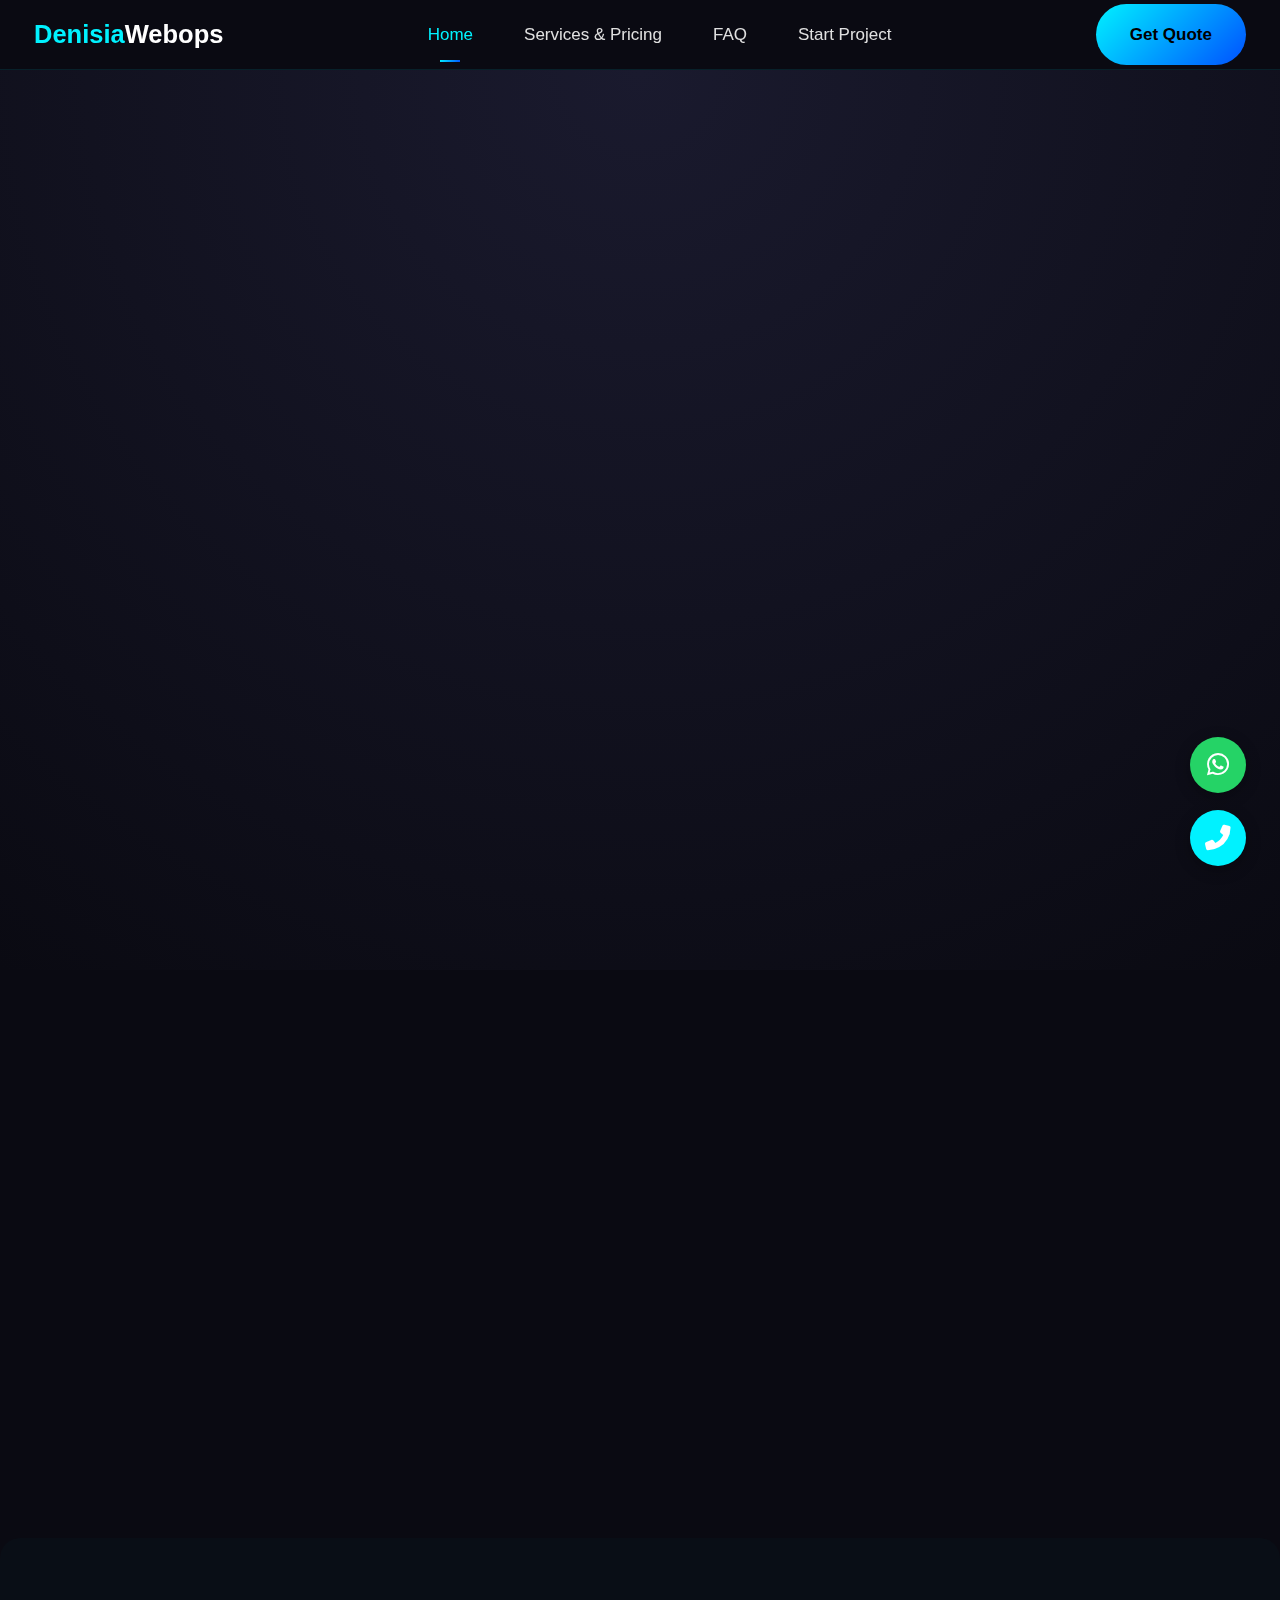
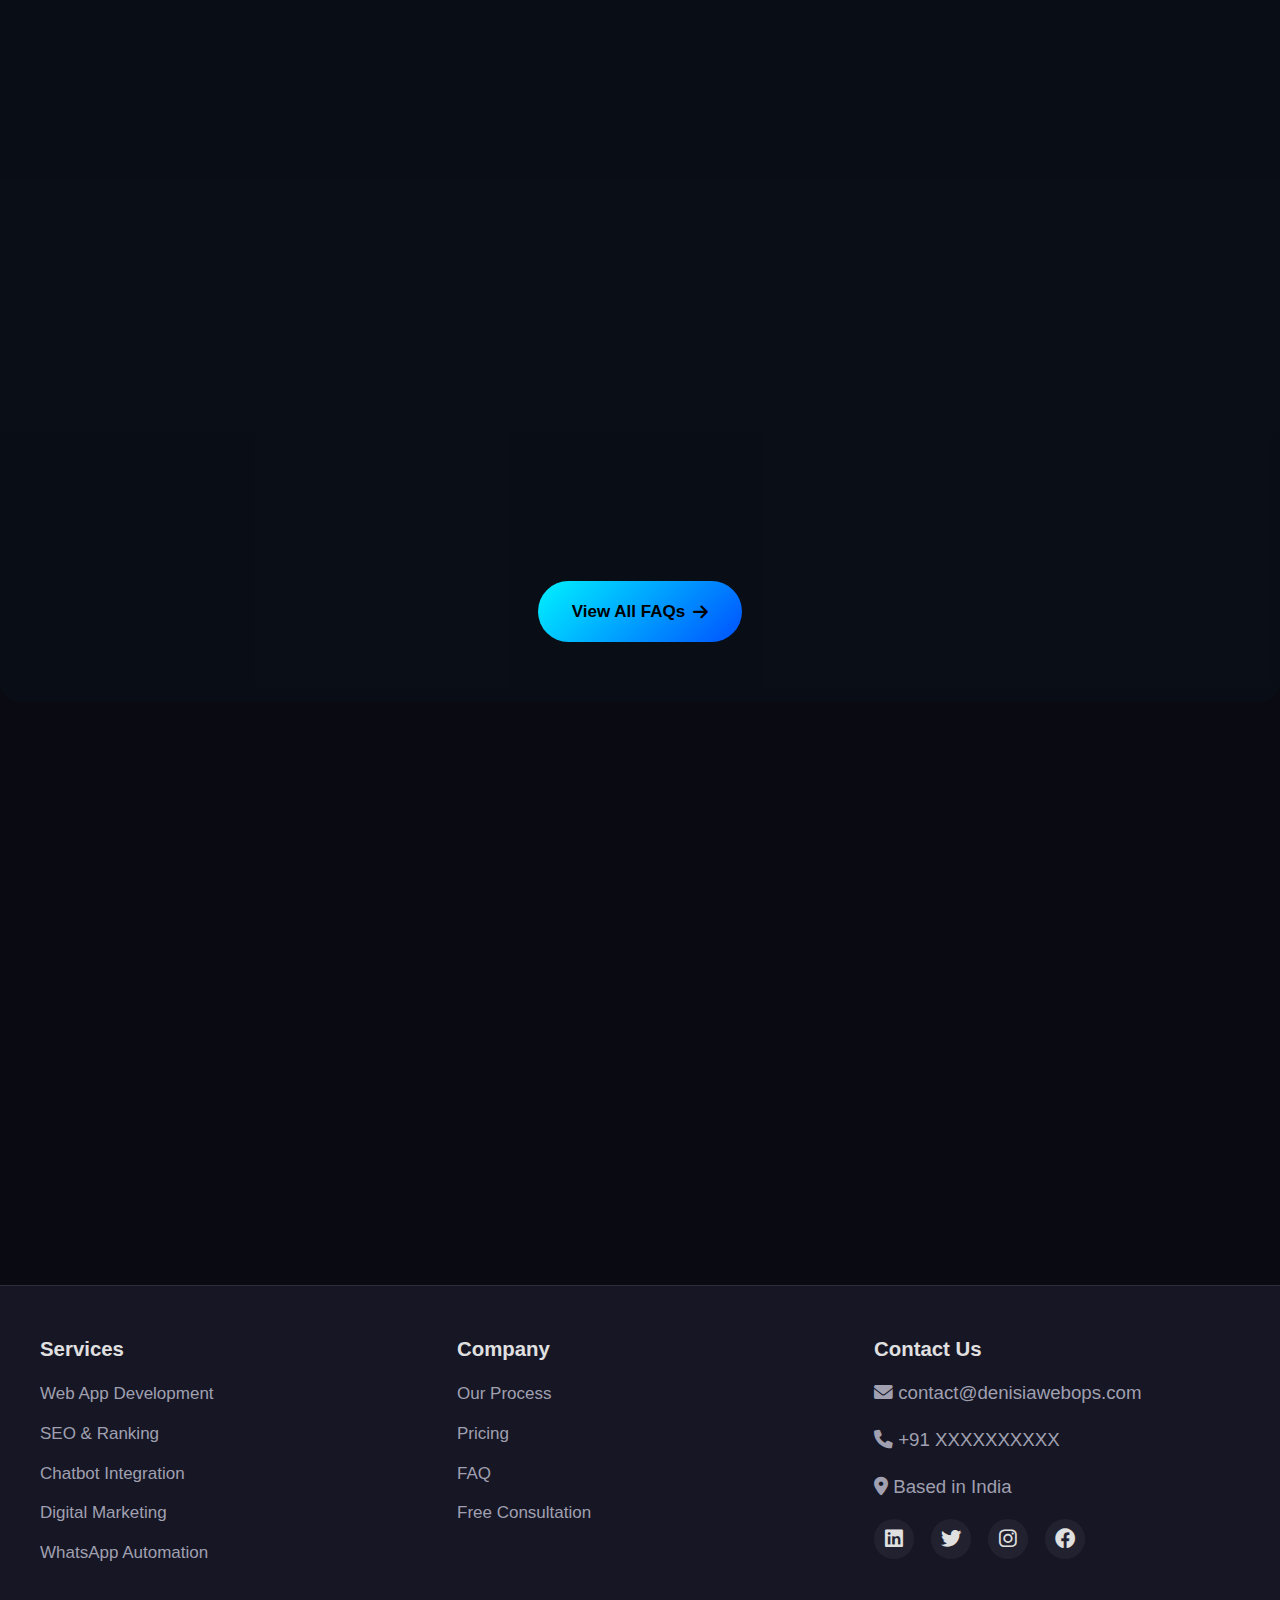
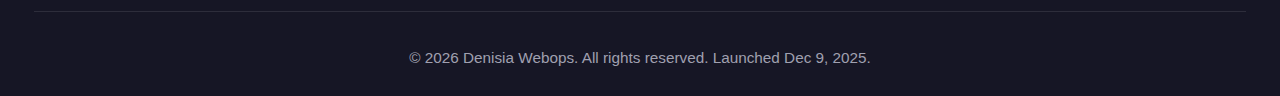
<file: index.html>
<!DOCTYPE html>
<html lang="en">
<head>
    <meta charset="UTF-8">
    <meta name="viewport" content="width=device-width, initial-scale=1.0">
    
    <!-- Primary SEO Tags -->
    <title>Custom WebApp Development & SEO Services India | Denisia Webops</title>
    <meta name="description" content="Top-rated WebApp Development, SEO Optimization & Digital Marketing Agency in India. Build scalable web applications, rank #1 on Google, and drive targeted traffic.">
    
    <!-- Additional SEO Keywords -->
    <meta name="keywords" content="web application development, SEO services India, digital marketing agency, custom web development, e-commerce solutions, mobile app development, website ranking, Google SEO, web design company">
    
    <!-- Open Graph Tags -->
    <meta property="og:title" content="Denisia Webops - WebApp Development & SEO Agency">
    <meta property="og:description" content="Transform your business with custom web applications and guaranteed SEO results. Get a free consultation today.">
    <meta property="og:type" content="website">
    <meta property="og:url" content="https://denisiawebops.com">
    
    <!-- Schema.org Markup -->
    <script type="application/ld+json">
    {
        "@context": "https://schema.org",
        "@type": "ProfessionalService",
        "name": "Denisia Webops",
        "description": "Custom Web Application Development and SEO Services Agency",
        "url": "https://denisiawebops.com",
        "address": {
            "@type": "PostalAddress",
            "addressCountry": "India"
        },
        "service": [
            "Web Application Development",
            "SEO Services",
            "Digital Marketing",
            "Chatbot Integration",
            "WhatsApp Automation"
        ]
    }
    </script>
    
    <link rel="stylesheet" href="style.css">
    <link rel="stylesheet" href="https://cdnjs.cloudflare.com/ajax/libs/font-awesome/6.0.0/css/all.min.css">
    <link rel="preconnect" href="https://fonts.googleapis.com">
    <link rel="preconnect" href="https://fonts.gstatic.com" crossorigin>
    <link href="https://fonts.googleapis.com/css2?family=Inter:wght@300;400;500;600;700;800&display=swap" rel="stylesheet">
</head>
<body>
    <!-- Navigation -->
    <nav>
        <a href="index.html" class="logo">Denisia<span style="color:white">Webops</span></a>
        <div class="nav-links" id="navLinks">
            <a href="index.html" class="active">Home</a>
            <a href="services.html">Services & Pricing</a>
            <a href="faq.html">FAQ</a>
            <a href="contact.html">Start Project</a>
        </div>
        <a href="contact.html" class="cta-btn">Get Quote</a>
        <div class="burger-menu" id="burgerMenu">
            <span></span>
            <span></span>
            <span></span>
        </div>
    </nav>

    <!-- Main Content Wrapper -->
    <div class="main-wrapper">
        <!-- Hero Section -->
        <section class="hero">
            <h1 class="seo-fade-in">Turn Your Business Idea Into<br><span style="background:linear-gradient(135deg, var(--primary) 0%, var(--secondary) 100%); -webkit-background-clip:text; -webkit-text-fill-color:transparent; background-clip:text;">A Digital Powerhouse</span></h1>
            <p class="seo-fade-in delay-1">We build intuitive WebApps, rank them on Page #1, and drive sales with precision Ads. Launch your future today.</p>
            <div style="margin-top:30px;" class="seo-fade-in delay-2">
                <a href="contact.html" class="cta-btn">Build My WebApp</a>
                <a href="services.html" style="margin-left: 20px; color: var(--primary); text-decoration: none; font-weight: 600;">View Plans <i class="fas fa-arrow-right"></i></a>
            </div>
        </section>

        <!-- Why Choose Us Section -->
        <section>
            <h2 class="seo-fade-in">Why Choose Denisia Webops?</h2>
            <div class="grid">
                <div class="card seo-slide-in-left delay-1">
                    <i class="fas fa-rocket fa-2x" style="color:var(--primary)"></i>
                    <h3>Rapid Launch</h3>
                    <p>Development in 1 month. Rigorous testing in 10 days. We respect your time-to-market.</p>
                </div>
                <div class="card seo-fade-in delay-2">
                    <i class="fas fa-robot fa-2x" style="color:var(--primary)"></i>
                    <h3>Smart Integration</h3>
                    <p>Seamless WhatsApp Chatbots and Custom APIs to automate your customer service.</p>
                </div>
                <div class="card seo-slide-in-right delay-3">
                    <i class="fas fa-chart-line fa-2x" style="color:var(--primary)"></i>
                    <h3>Guaranteed Growth</h3>
                    <p>SEO setup in 10 days. Strategic ad campaigns designed to maximize your ROI.</p>
                </div>
            </div>
        </section>

        <!-- FAQ Section on Home Page -->
        <section style="background: rgba(0, 242, 255, 0.02); border-radius: 20px; margin: 80px 0; padding: 60px 5%;">
            <h2 class="seo-fade-in">Frequently Asked Questions</h2>
            <p class="seo-fade-in delay-1" style="text-align: center; margin-bottom: 50px; color: var(--text-muted); max-width: 800px;">
                Get quick answers to common questions about our services and processes.
            </p>
            
            <div class="faq-container">
                <!-- FAQ 1 -->
                <div class="faq-item seo-fade-in delay-1">
                    <button class="faq-question">
                        How long does it take to develop a custom web application?
                        <i class="fas fa-chevron-down"></i>
                    </button>
                    <div class="faq-answer">
                        <p>Our standard timeline is 1 month for development and 10 days for rigorous testing. For complex projects, we provide a detailed timeline during the consultation phase.</p>
                        <a href="contact.html" class="cta-btn faq-cta">Get Timeline Estimate</a>
                    </div>
                </div>
                
                <!-- FAQ 2 -->
                <div class="faq-item seo-fade-in delay-2">
                    <button class="faq-question">
                        What is your SEO process and when will I see results?
                        <i class="fas fa-chevron-down"></i>
                    </button>
                    <div class="faq-answer">
                        <p>Our 10-day SEO setup includes technical audit, keyword research, and initial optimization. You'll see improvements within 30 days, with significant results in 3-6 months.</p>
                        <a href="services.html#seo" class="cta-btn faq-cta">View SEO Packages</a>
                    </div>
                </div>
                
                <!-- FAQ 3 -->
                <div class="faq-item seo-fade-in delay-3">
                    <button class="faq-question">
                        Do you provide ongoing support after project completion?
                        <i class="fas fa-chevron-down"></i>
                    </button>
                    <div class="faq-answer">
                        <p>Yes! All web applications include 6 months of free support. We offer affordable monthly maintenance plans for ongoing updates, security, and performance monitoring.</p>
                        <a href="contact.html" class="cta-btn faq-cta">Get Support Plan</a>
                    </div>
                </div>
                
                <!-- FAQ 4 -->
                <div class="faq-item seo-fade-in delay-4">
                    <button class="faq-question">
                        What makes your WhatsApp Automation different?
                        <i class="fas fa-chevron-down"></i>
                    </button>
                    <div class="faq-answer">
                        <p>We use WhatsApp Business API for enterprise-grade automation, not basic bots. Features include CRM integration, automated sales funnels, and 24/7 customer support.</p>
                        <a href="services.html#whatsapp" class="cta-btn faq-cta">Explore WhatsApp Automation</a>
                    </div>
                </div>
            </div>
            
            <div style="text-align: center; margin-top: 50px;">
                <a href="faq.html" class="cta-btn">View All FAQs <i class="fas fa-arrow-right"></i></a>
            </div>
        </section>

        <!-- Client Testimonials -->
        <section>
            <h2 class="seo-fade-in">Trusted by Growing Businesses</h2>
            <div class="grid">
                <div class="card seo-scale-up delay-1">
                    <i class="fas fa-quote-left fa-2x" style="color:var(--primary)"></i>
                    <p>"Denisia Webops transformed our online presence. Our organic traffic increased by 300% in just 2 months!"</p>
                    <div style="margin-top: 20px;">
                        <strong>Rahul Sharma</strong><br>
                        <small>CEO, TechSolutions Inc.</small>
                    </div>
                </div>
                <div class="card seo-scale-up delay-2">
                    <i class="fas fa-quote-left fa-2x" style="color:var(--primary)"></i>
                    <p>"The custom web application they built handles 10,000+ daily users seamlessly. Highly recommended!"</p>
                    <div style="margin-top: 20px;">
                        <strong>Priya Patel</strong><br>
                        <small>Founder, EduTech Platform</small>
                    </div>
                </div>
            </div>
        </section>
    </div>

    <!-- Floating Buttons -->
    <div class="floating-container">
        <a href="https://wa.me/91XXXXXXXXXX" class="float-btn float-whatsapp" target="_blank" title="Chat on WhatsApp">
            <i class="fab fa-whatsapp"></i>
        </a>
        <a href="tel:+91XXXXXXXXXX" class="float-btn float-phone" title="Call Us">
            <i class="fas fa-phone-alt"></i>
        </a>
    </div>

    <!-- Service Modal -->
    <div id="serviceModal" class="modal">
        <div class="modal-content">
            <button class="close-btn">&times;</button>
            <h3 id="modal-title">Service Title</h3>
            <p id="modal-description">Service description.</p>
            <ul id="modal-reasons">
                <!-- Reasons will be added by JavaScript -->
            </ul>
            <a href="contact.html" class="cta-btn">Start This Service</a>
        </div>
    </div>

    <!-- Footer -->
    <footer>
        <div class="footer-content">
            <div class="footer-section">
                <h4>Services</h4>
                <a href="services.html#webapp">Web App Development</a>
                <a href="services.html#seo">SEO & Ranking</a>
                <a href="services.html#ai">Chatbot Integration</a>
                <a href="services.html#ads">Digital Marketing</a>
                <a href="services.html#whatsapp">WhatsApp Automation</a>
            </div>
            <div class="footer-section">
                <h4>Company</h4>
                <a href="index.html#about">Our Process</a>
                <a href="services.html">Pricing</a>
                <a href="faq.html">FAQ</a>
                <a href="contact.html">Free Consultation</a>
            </div>
            <div class="footer-section">
                <h4>Contact Us</h4>
                <p><i class="fas fa-envelope"></i> contact@denisiawebops.com</p>
                <p><i class="fas fa-phone"></i> +91 XXXXXXXXXX</p>
                <p><i class="fas fa-map-marker-alt"></i> Based in India</p>
                <div class="social-links">
                    <a href="#"><i class="fab fa-linkedin" title="LinkedIn"></i></a>
                    <a href="#"><i class="fab fa-twitter" title="Twitter"></i></a>
                    <a href="#"><i class="fab fa-instagram" title="Instagram"></i></a>
                    <a href="#"><i class="fab fa-facebook" title="Facebook"></i></a>
                </div>
            </div>
        </div>
        <div class="copyright">
            &copy; <span id="currentYear"></span> Denisia Webops. All rights reserved. Launched Dec 9, 2025.
        </div>
    </footer>

    <script src="script.js"></script>
</body>
</html>
</file>
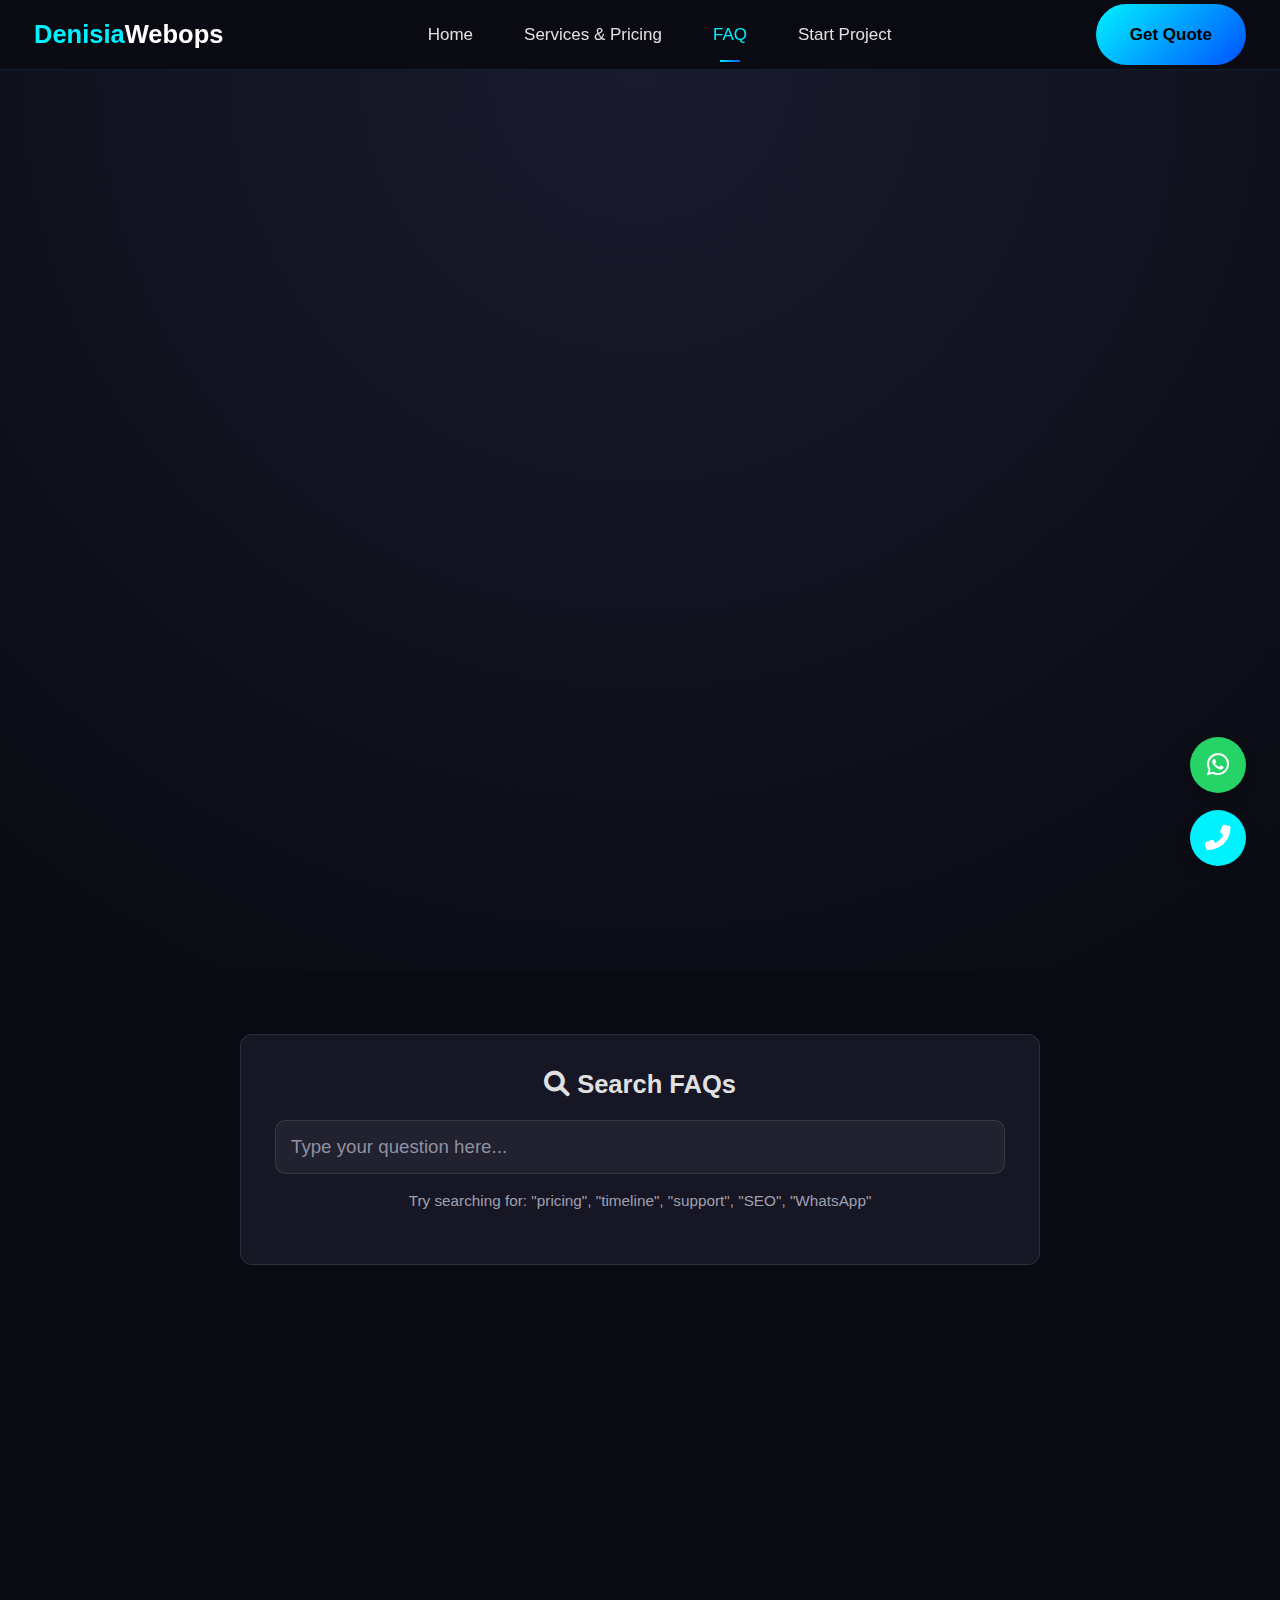
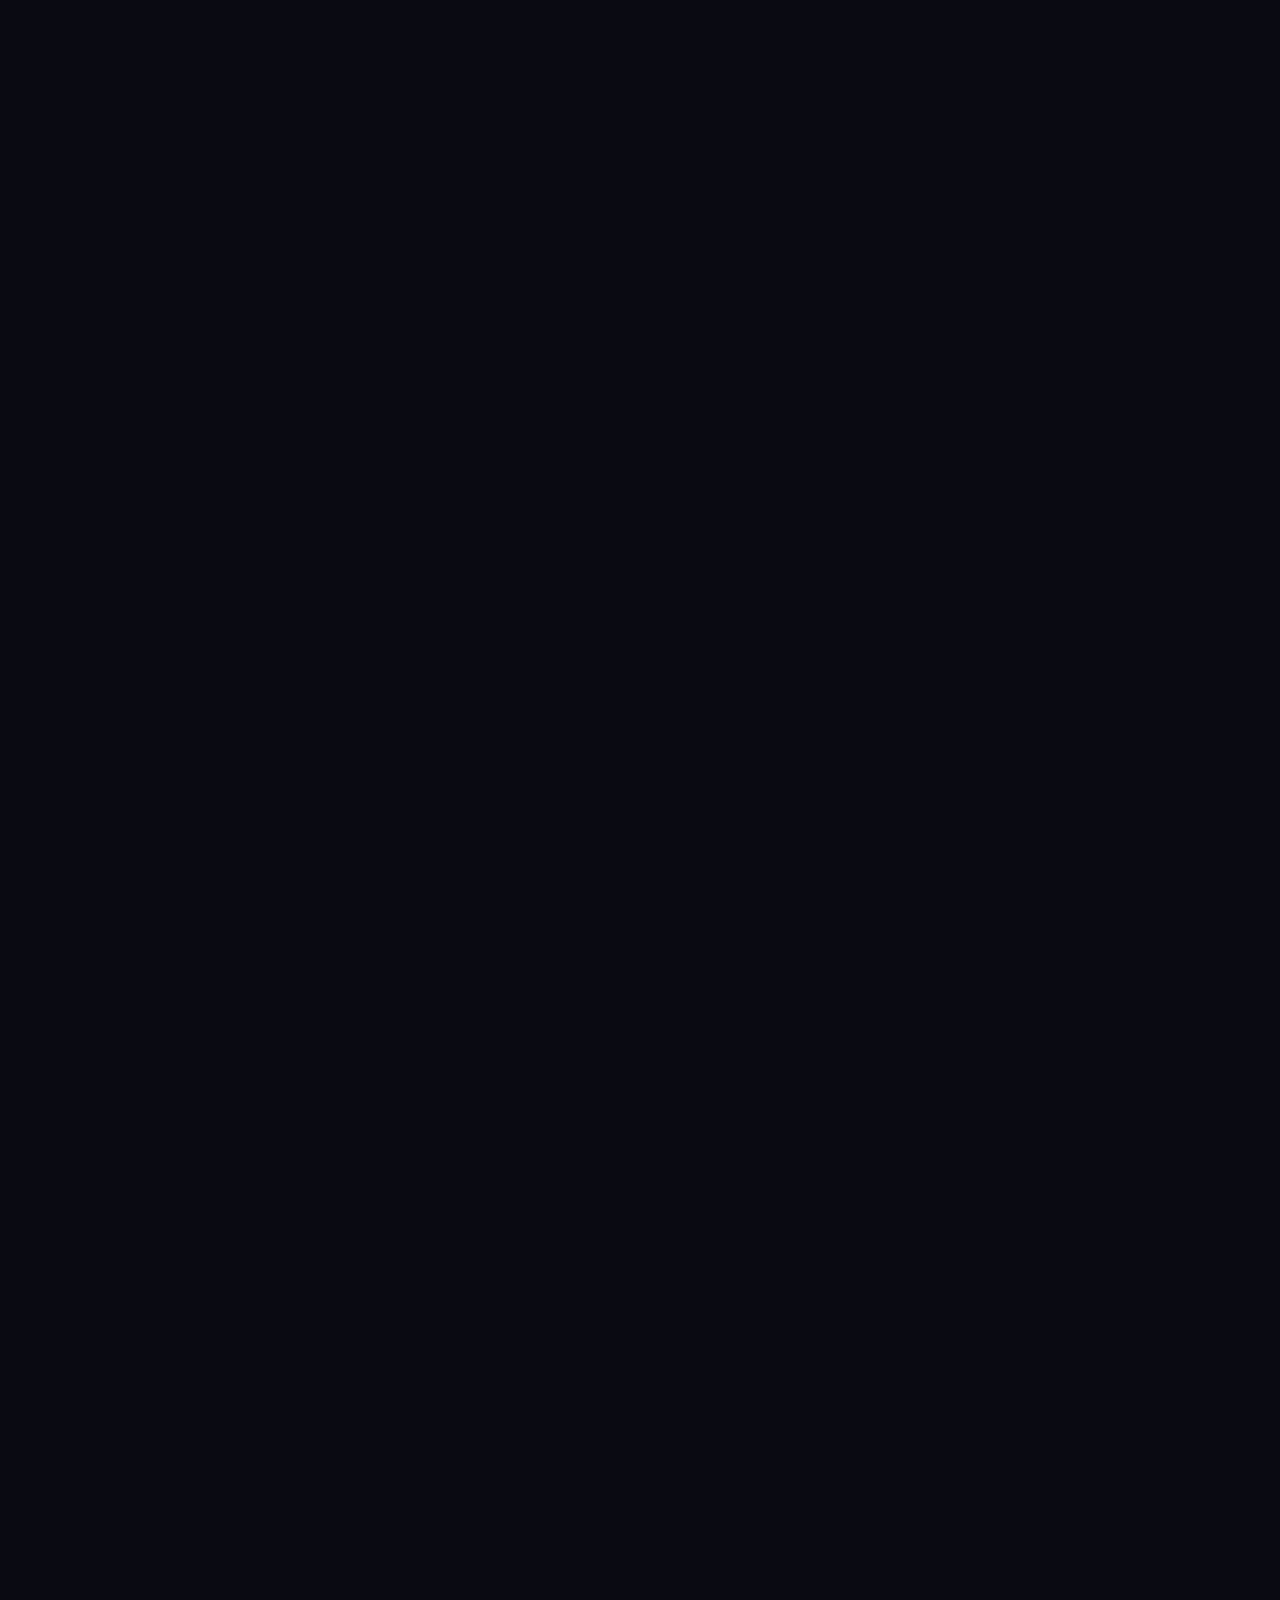
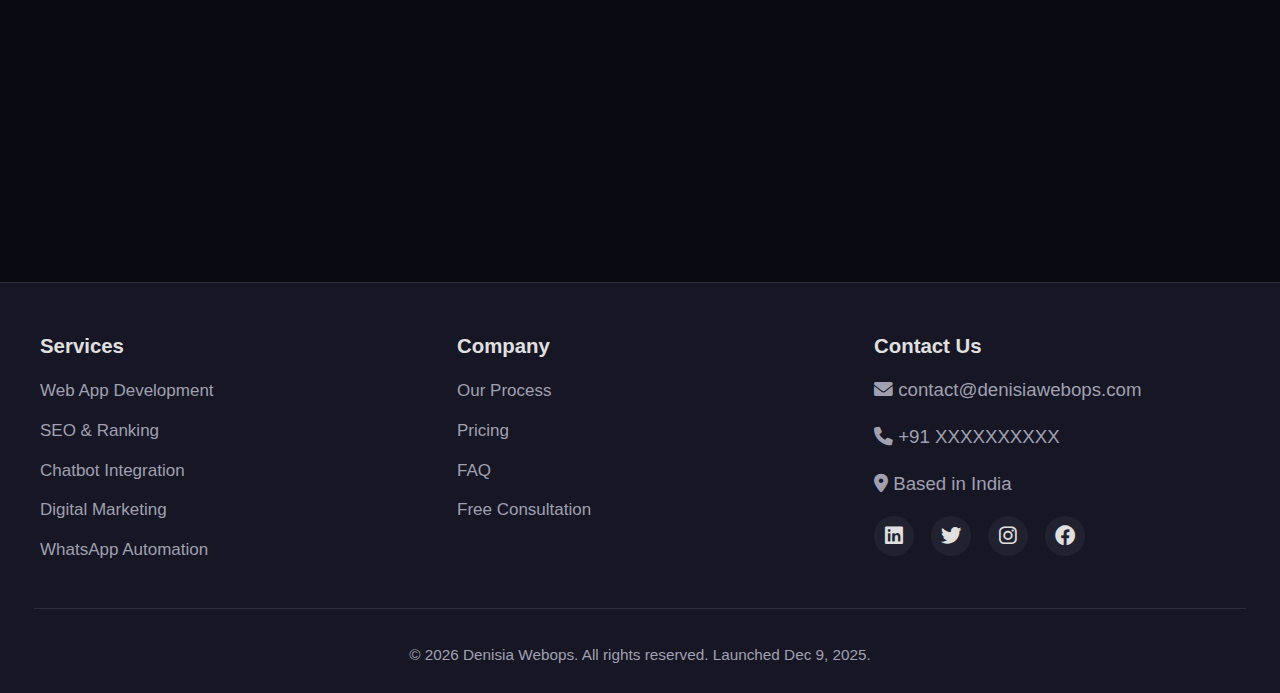
<file: faq.html>
<!DOCTYPE html>
<html lang="en">
<head>
    <meta charset="UTF-8">
    <meta name="viewport" content="width=device-width, initial-scale=1.0">
    
    <!-- SEO Optimized Title -->
    <title>Web Development FAQ | SEO, WebApp & Digital Marketing Questions</title>
    
    <!-- SEO Meta Description -->
    <meta name="description" content="Comprehensive FAQ for web development, SEO, digital marketing, WhatsApp automation and AI chatbot services. Get expert answers to common business questions.">
    
    <!-- SEO Keywords -->
    <meta name="keywords" content="web development FAQ, SEO questions, digital marketing FAQ, WhatsApp automation FAQ, AI chatbot questions, website maintenance, hosting, pricing">
    
    <!-- Schema.org FAQ Markup -->
    <script type="application/ld+json">
    {
        "@context": "https://schema.org",
        "@type": "FAQPage",
        "mainEntity": [
            {
                "@type": "Question",
                "name": "How long does it take to develop a custom web application?",
                "acceptedAnswer": {
                    "@type": "Answer",
                    "text": "Our standard timeline is 1 month for development and 10 days for rigorous testing. Complex projects may require additional time, which we outline during the consultation phase."
                }
            },
            {
                "@type": "Question",
                "name": "What is your SEO process and when will I see results?",
                "acceptedAnswer": {
                    "@type": "Answer",
                    "text": "We follow a 10-day SEO setup process including technical audit and optimization. Initial improvements appear in 30 days, with significant results visible within 3-6 months."
                }
            }
        ]
    }
    </script>
    
    <link rel="stylesheet" href="style.css">
    <link rel="stylesheet" href="https://cdnjs.cloudflare.com/ajax/libs/font-awesome/6.0.0/css/all.min.css">
    <link rel="preconnect" href="https://fonts.googleapis.com">
    <link rel="preconnect" href="https://fonts.gstatic.com" crossorigin>
    <link href="https://fonts.googleapis.com/css2?family=Inter:wght@300;400;500;600;700;800&display=swap" rel="stylesheet">
</head>
<body>
    <!-- Navigation -->
    <nav>
        <a href="index.html" class="logo">Denisia<span style="color:white">Webops</span></a>
        <div class="nav-links" id="navLinks">
            <a href="index.html">Home</a>
            <a href="services.html">Services & Pricing</a>
            <a href="faq.html" class="active">FAQ</a>
            <a href="contact.html">Start Project</a>
        </div>
        <a href="contact.html" class="cta-btn">Get Quote</a>
        <div class="burger-menu" id="burgerMenu">
            <span></span>
            <span></span>
            <span></span>
        </div>
    </nav>

    <!-- Main Content Wrapper -->
    <div class="main-wrapper">
        <!-- FAQ Header -->
        <section class="hero" style="padding: 100px 5% 80px;">
            <h1 class="seo-fade-in">Frequently Asked Questions</h1>
            <p class="seo-fade-in delay-1" style="max-width: 800px;">
                Find answers to common questions about our services, processes, and pricing. Can't find what you're looking for? 
                <a href="contact.html" style="color: var(--primary);">Contact us directly</a> for personalized assistance.
            </p>
        </section>

        <!-- Search FAQ -->
        <section style="margin: 0 0 60px;">
            <div class="card" style="max-width: 800px; margin: 0 auto;">
                <h3 style="text-align: center; margin-bottom: 20px;"><i class="fas fa-search"></i> Search FAQs</h3>
                <input type="text" id="faqSearch" placeholder="Type your question here..." style="width: 100%; padding: 15px; background: rgba(255,255,255,0.05); border: 1px solid rgba(255,255,255,0.1); border-radius: 10px; color: white;">
                <p style="text-align: center; margin-top: 15px; color: var(--text-muted); font-size: 0.9rem;">
                    Try searching for: "pricing", "timeline", "support", "SEO", "WhatsApp"
                </p>
            </div>
        </section>

        <!-- FAQ Categories -->
        <section>
            <!-- Web Development FAQs -->
            <div class="faq-category">
                <h3 class="seo-fade-in"><i class="fas fa-code"></i> Web Development & Applications</h3>
                <div class="faq-container">
                    <div class="faq-item seo-fade-in delay-1">
                        <button class="faq-question">
                            What technologies do you use for web development?
                            <i class="fas fa-chevron-down"></i>
                        </button>
                        <div class="faq-answer">
                            <p>We use modern technologies including:</p>
                            <ul style="margin: 10px 0 15px 20px; color: var(--text-muted);">
                                <li><strong>Frontend:</strong> React.js, Vue.js, Next.js</li>
                                <li><strong>Backend:</strong> Node.js, Python (Django/Flask), PHP (Laravel)</li>
                                <li><strong>Databases:</strong> PostgreSQL, MongoDB, MySQL</li>
                                <li><strong>Mobile:</strong> React Native, Flutter</li>
                                <li><strong>Cloud:</strong> AWS, Google Cloud, Azure</li>
                            </ul>
                            <p>We choose the best stack based on your project requirements.</p>
                            <a href="contact.html" class="cta-btn faq-cta">Discuss Technology Stack</a>
                        </div>
                    </div>

                    <div class="faq-item seo-fade-in delay-2">
                        <button class="faq-question">
                            Do you provide both design and development?
                            <i class="fas fa-chevron-down"></i>
                        </button>
                        <div class="faq-answer">
                            <p>Yes, we offer end-to-end services including:</p>
                            <ul style="margin: 10px 0 15px 20px; color: var(--text-muted);">
                                <li>UI/UX Design & Prototyping</li>
                                <li>Frontend & Backend Development</li>
                                <li>Database Design & Implementation</li>
                                <li>Testing & Quality Assurance</li>
                                <li>Deployment & Hosting Setup</li>
                                <li>Ongoing Maintenance & Support</li>
                            </ul>
                            <a href="services.html#webapp" class="cta-btn faq-cta">View Web Development Services</a>
                        </div>
                    </div>

                    <div class="faq-item seo-fade-in delay-3">
                        <button class="faq-question">
                            Can you work with my existing website or system?
                            <i class="fas fa-chevron-down"></i>
                        </button>
                        <div class="faq-answer">
                            <p>Absolutely! We specialize in:</p>
                            <ul style="margin: 10px 0 15px 20px; color: var(--text-muted);">
                                <li>Website Redesign & Migration</li>
                                <li>API Integration with existing systems</li>
                                <li>Legacy System Modernization</li>
                                <li>Third-party Service Integration</li>
                                <li>Performance Optimization</li>
                            </ul>
                            <p>We'll analyze your current setup and provide a seamless integration plan.</p>
                            <a href="contact.html" class="cta-btn faq-cta">Request Integration Assessment</a>
                        </div>
                    </div>
                </div>
            </div>

            <!-- SEO FAQs -->
            <div class="faq-category">
                <h3 class="seo-fade-in"><i class="fas fa-search"></i> SEO & Digital Marketing</h3>
                <div class="faq-container">
                    <div class="faq-item seo-fade-in delay-1">
                        <button class="faq-question">
                            How soon will I see SEO results?
                            <i class="fas fa-chevron-down"></i>
                        </button>
                        <div class="faq-answer">
                            <p>SEO timeline varies, but here's what to expect:</p>
                            <ul style="margin: 10px 0 15px 20px; color: var(--text-muted);">
                                <li><strong>0-30 days:</strong> Technical improvements, initial optimizations</li>
                                <li><strong>1-3 months:</strong> Ranking improvements, traffic increase</li>
                                <li><strong>3-6 months:</strong> Significant traffic growth, lead generation</li>
                                <li><strong>6+ months:</strong> Sustained rankings, business growth</li>
                            </ul>
                            <p>We provide monthly reports tracking all key metrics.</p>
                            <a href="services.html#seo" class="cta-btn faq-cta">View SEO Packages</a>
                        </div>
                    </div>

                    <div class="faq-item seo-fade-in delay-2">
                        <button class="faq-question">
                            Do you guarantee #1 ranking on Google?
                            <i class="fas fa-chevron-down"></i>
                        </button>
                        <div class="faq-answer">
                            <p>No ethical SEO company guarantees specific rankings due to Google's constantly changing algorithms. However, we guarantee:</p>
                            <ul style="margin: 10px 0 15px 20px; color: var(--text-muted);">
                                <li>Improved organic traffic (typically 30-300% increase)</li>
                                <li>Better keyword rankings</li>
                                <li>Increased qualified leads</li>
                                <li>Transparent reporting</li>
                                <li>Monthly strategy adjustments</li>
                            </ul>
                            <a href="contact.html" class="cta-btn faq-cta">Get SEO Audit</a>
                        </div>
                    </div>

                    <div class="faq-item seo-fade-in delay-3">
                        <button class="faq-question">
                            What's included in your digital marketing packages?
                            <i class="fas fa-chevron-down"></i>
                        </button>
                        <div class="faq-answer">
                            <p>Our digital marketing includes:</p>
                            <ul style="margin: 10px 0 15px 20px; color: var(--text-muted);">
                                <li>Strategy Development & Planning</li>
                                <li>Ad Creative Design & Copywriting</li>
                                <li>Target Audience Research</li>
                                <li>Campaign Setup & Management</li>
                                <li>A/B Testing & Optimization</li>
                                <li>Performance Analytics & Reporting</li>
                                <li>Conversion Rate Optimization</li>
                            </ul>
                            <a href="services.html#ads" class="cta-btn faq-cta">View Marketing Packages</a>
                        </div>
                    </div>
                </div>
            </div>

            <!-- Automation & Integration FAQs -->
            <div class="faq-category">
                <h3 class="seo-fade-in"><i class="fas fa-robot"></i> WhatsApp Automation & AI Chatbots</h3>
                <div class="faq-container">
                    <div class="faq-item seo-fade-in delay-1">
                        <button class="faq-question">
                            What can WhatsApp Automation do for my business?
                            <i class="fas fa-chevron-down"></i>
                        </button>
                        <div class="faq-answer">
                            <p>WhatsApp Automation can transform your business communication:</p>
                            <ul style="margin: 10px 0 15px 20px; color: var(--text-muted);">
                                <li><strong>24/7 Customer Support:</strong> Instant responses to common queries</li>
                                <li><strong>Lead Generation:</strong> Automatically capture and qualify leads</li>
                                <li><strong>Sales Automation:</strong> Send product catalogs, process orders</li>
                                <li><strong>Appointment Booking:</strong> Schedule meetings automatically</li>
                                <li><strong>Payment Reminders:</strong> Send automated payment notifications</li>
                                <li><strong>Order Updates:</strong> Real-time order tracking updates</li>
                            </ul>
                            <a href="services.html#whatsapp" class="cta-btn faq-cta">Explore WhatsApp Automation</a>
                        </div>
                    </div>

                    <div class="faq-item seo-fade-in delay-2">
                        <button class="faq-question">
                            How intelligent are your AI chatbots?
                            <i class="fas fa-chevron-down"></i>
                        </button>
                        <div class="faq-answer">
                            <p>Our AI chatbots use advanced natural language processing to:</p>
                            <ul style="margin: 10px 0 15px 20px; color: var(--text-muted);">
                                <li>Understand context and user intent</li>
                                <li>Learn from conversations to improve responses</li>
                                <li>Handle multiple languages</li>
                                <li>Integrate with your CRM and databases</li>
                                <li>Escalate complex queries to human agents</li>
                                <li>Provide personalized recommendations</li>
                            </ul>
                            <p>They can handle 80-90% of common customer queries automatically.</p>
                            <a href="services.html#chatbot" class="cta-btn faq-cta">View Chatbot Features</a>
                        </div>
                    </div>
                </div>
            </div>

            <!-- Pricing & Support FAQs -->
            <div class="faq-category">
                <h3 class="seo-fade-in"><i class="fas fa-rupee-sign"></i> Pricing & Support</h3>
                <div class="faq-container">
                    <div class="faq-item seo-fade-in delay-1">
                        <button class="faq-question">
                            What's included in your pricing?
                            <i class="fas fa-chevron-down"></i>
                        </button>
                        <div class="faq-answer">
                            <p>All our prices include:</p>
                            <ul style="margin: 10px 0 15px 20px; color: var(--text-muted);">
                                <li>Strategy & Planning Sessions</li>
                                <li>Development/Implementation</li>
                                <li>Testing & Quality Assurance</li>
                                <li>Deployment & Launch Support</li>
                                <li>Basic Training & Documentation</li>
                                <li>Initial Support Period</li>
                            </ul>
                            <p>Additional costs may apply for:</p>
                            <ul style="margin: 10px 0 15px 20px; color: var(--text-muted);">
                                <li>Third-party licenses/subscriptions</li>
                                <li>Custom integrations</li>
                                <li>Advanced features</li>
                                <li>Ongoing maintenance plans</li>
                            </ul>
                            <a href="services.html" class="cta-btn faq-cta">View Detailed Pricing</a>
                        </div>
                    </div>

                    <div class="faq-item seo-fade-in delay-2">
                        <button class="faq-question">
                            What support do you provide after project completion?
                            <i class="fas fa-chevron-down"></i>
                        </button>
                        <div class="faq-answer">
                            <p>Our support includes:</p>
                            <ul style="margin: 10px 0 15px 20px; color: var(--text-muted);">
                                <li><strong>Free Support:</strong> 6 months for web apps, 30 days for other services</li>
                                <li><strong>Maintenance Plans:</strong> Monthly/quarterly options available</li>
                                <li><strong>Response Times:</strong> Priority support for enterprise clients</li>
                                <li><strong>Updates:</strong> Security patches and minor updates</li>
                                <li><strong>Training:</strong> Additional training sessions available</li>
                            </ul>
                            <p>We offer various support packages based on your needs.</p>
                            <a href="contact.html" class="cta-btn faq-cta">Get Support Package Quote</a>
                        </div>
                    </div>

                    <div class="faq-item seo-fade-in delay-3">
                        <button class="faq-question">
                            Do you offer payment plans or financing?
                            <i class="fas fa-chevron-down"></i>
                        </button>
                        <div class="faq-answer">
                            <p>Yes, we offer flexible payment options:</p>
                            <ul style="margin: 10px 0 15px 20px; color: var(--text-muted);">
                                <li><strong>Milestone Payments:</strong> Pay in stages as work progresses</li>
                                <li><strong>Monthly Retainers:</strong> For ongoing services like SEO & marketing</li>
                                <li><strong>Quarterly Payments:</strong> For long-term projects</li>
                                <li><strong>Enterprise Plans:</strong> Custom payment schedules</li>
                                <li><strong>Startup Discounts:</strong> Special rates for early-stage businesses</li>
                            </ul>
                            <p>Contact us to discuss payment options that work for your business.</p>
                            <a href="contact.html" class="cta-btn faq-cta">Discuss Payment Options</a>
                        </div>
                    </div>
                </div>
            </div>
        </section>

        <!-- Still Have Questions -->
        <section style="text-align: center; margin-top: 80px;">
            <h2 class="seo-fade-in">Still Have Questions?</h2>
            <p class="seo-fade-in delay-1" style="max-width: 600px; margin: 0 auto 30px; color: var(--text-muted);">
                Can't find the answer you're looking for? Our team is ready to help you with personalized advice.
            </p>
            <div class="grid" style="max-width: 800px; margin: 50px auto;">
                <div class="card seo-scale-up delay-1" style="text-align: center;">
                    <i class="fas fa-comments fa-2x" style="color:var(--primary); margin-bottom: 15px;"></i>
                    <h4>Live Chat Support</h4>
                    <p>Chat with our experts in real-time</p>
                    <a href="https://wa.me/91XXXXXXXXXX" class="cta-btn" style="margin-top: 15px; display: inline-block;" target="_blank">
                        <i class="fab fa-whatsapp"></i> Start Chat
                    </a>
                </div>
                <div class="card seo-scale-up delay-2" style="text-align: center;">
                    <i class="fas fa-phone-alt fa-2x" style="color:var(--success); margin-bottom: 15px;"></i>
                    <h4>Schedule a Call</h4>
                    <p>Book a free 30-minute consultation</p>
                    <a href="contact.html" class="cta-btn" style="margin-top: 15px; display: inline-block;">
                        <i class="fas fa-calendar-alt"></i> Book Now
                    </a>
                </div>
            </div>
        </section>
    </div>

    <!-- Floating Buttons -->
    <div class="floating-container">
        <a href="https://wa.me/91XXXXXXXXXX" class="float-btn float-whatsapp" target="_blank" title="Chat on WhatsApp">
            <i class="fab fa-whatsapp"></i>
        </a>
        <a href="tel:+91XXXXXXXXXX" class="float-btn float-phone" title="Call Us">
            <i class="fas fa-phone-alt"></i>
        </a>
    </div>

    <!-- Footer -->
    <footer>
        <div class="footer-content">
            <div class="footer-section">
                <h4>Services</h4>
                <a href="services.html#webapp">Web App Development</a>
                <a href="services.html#seo">SEO & Ranking</a>
                <a href="services.html#ai">Chatbot Integration</a>
                <a href="services.html#ads">Digital Marketing</a>
                <a href="services.html#whatsapp">WhatsApp Automation</a>
            </div>
            <div class="footer-section">
                <h4>Company</h4>
                <a href="index.html#about">Our Process</a>
                <a href="services.html">Pricing</a>
                <a href="faq.html">FAQ</a>
                <a href="contact.html">Free Consultation</a>
            </div>
            <div class="footer-section">
                <h4>Contact Us</h4>
                <p><i class="fas fa-envelope"></i> contact@denisiawebops.com</p>
                <p><i class="fas fa-phone"></i> +91 XXXXXXXXXX</p>
                <p><i class="fas fa-map-marker-alt"></i> Based in India</p>
                <div class="social-links">
                    <a href="#"><i class="fab fa-linkedin" title="LinkedIn"></i></a>
                    <a href="#"><i class="fab fa-twitter" title="Twitter"></i></a>
                    <a href="#"><i class="fab fa-instagram" title="Instagram"></i></a>
                    <a href="#"><i class="fab fa-facebook" title="Facebook"></i></a>
                </div>
            </div>
        </div>
        <div class="copyright">
            &copy; <span id="currentYear"></span> Denisia Webops. All rights reserved. Launched Dec 9, 2025.
        </div>
    </footer>

    <script src="script.js"></script>
    <script>
        // FAQ Search Functionality
        document.addEventListener('DOMContentLoaded', function() {
            const faqSearch = document.getElementById('faqSearch');
            if (faqSearch) {
                faqSearch.addEventListener('input', function() {
                    const searchTerm = this.value.toLowerCase();
                    const faqItems = document.querySelectorAll('.faq-item');
                    
                    faqItems.forEach(item => {
                        const question = item.querySelector('.faq-question').textContent.toLowerCase();
                        const answer = item.querySelector('.faq-answer').textContent.toLowerCase();
                        
                        if (question.includes(searchTerm) || answer.includes(searchTerm)) {
                            item.style.display = 'block';
                            
                            // Open matching FAQ
                            if (searchTerm.length > 2) {
                                item.querySelector('.faq-question').classList.add('active');
                                item.querySelector('.faq-answer').classList.add('open');
                            }
                        } else {
                            item.style.display = 'none';
                        }
                    });
                });
            }
        });
    </script>
</body>
</html>
</file>
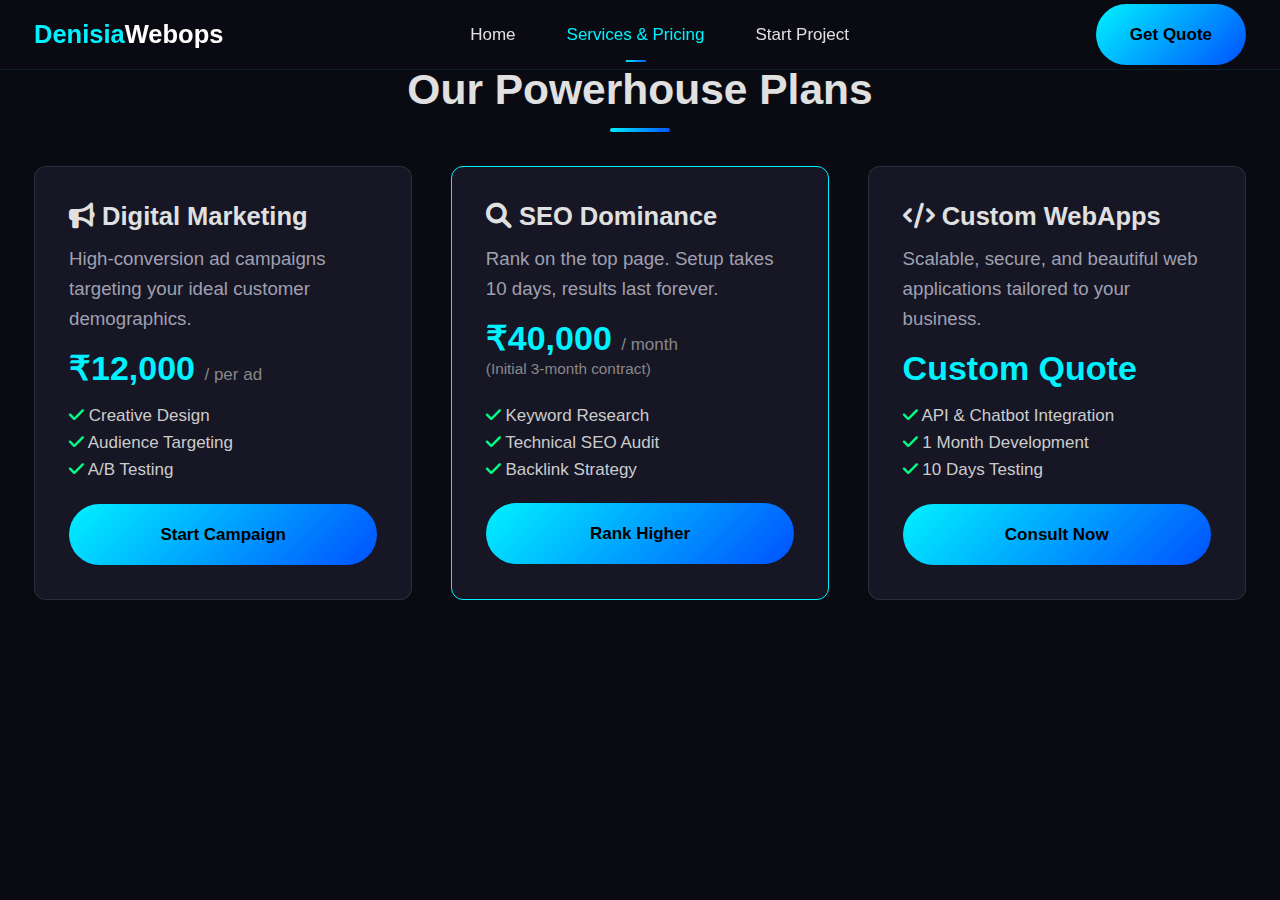
<file: services.html>
<!DOCTYPE html>
<html lang="en">
<head>
    <meta charset="UTF-8">
    <meta name="viewport" content="width=device-width, initial-scale=1.0">
    <title>Services - Denisia Webops</title>
    <link rel="stylesheet" href="style.css">
    <link rel="stylesheet" href="https://cdnjs.cloudflare.com/ajax/libs/font-awesome/6.0.0/css/all.min.css">
</head>
<body>

    <nav>
        <a href="index.html" class="logo">Denisia<span style="color:white">Webops</span></a>
        <div class="nav-links">
            <a href="index.html">Home</a>
            <a href="services.html" class="active">Services & Pricing</a>
            <a href="contact.html">Start Project</a>
        </div>
        <a href="contact.html" class="cta-btn">Get Quote</a>
    </nav>

    <section>
        <h2>Our Powerhouse Plans</h2>
        <div class="grid">
            <div class="card">
                <h3><i class="fas fa-bullhorn"></i> Digital Marketing</h3>
                <p>High-conversion ad campaigns targeting your ideal customer demographics.</p>
                <div class="price">₹12,000 <span style="font-size:1rem; color:#888">/ per ad</span></div>
                <ul style="list-style:none; margin-bottom:20px; color:#ccc;">
                    <li><i class="fas fa-check" style="color:var(--success)"></i> Creative Design</li>
                    <li><i class="fas fa-check" style="color:var(--success)"></i> Audience Targeting</li>
                    <li><i class="fas fa-check" style="color:var(--success)"></i> A/B Testing</li>
                </ul>
                <a href="contact.html" class="cta-btn" style="width:100%; display:block; text-align:center">Start Campaign</a>
            </div>

            <div class="card" style="border-color: var(--primary);">
                <h3><i class="fas fa-search"></i> SEO Dominance</h3>
                <p>Rank on the top page. Setup takes 10 days, results last forever.</p>
                <div class="price">₹40,000 <span style="font-size:1rem; color:#888">/ month</span></div>
                <p style="font-size:0.9rem; color:#888; margin-top:-15px; margin-bottom: 20px;">(Initial 3-month contract)</p>
                <ul style="list-style:none; margin-bottom:20px; color:#ccc;">
                    <li><i class="fas fa-check" style="color:var(--success)"></i> Keyword Research</li>
                    <li><i class="fas fa-check" style="color:var(--success)"></i> Technical SEO Audit</li>
                    <li><i class="fas fa-check" style="color:var(--success)"></i> Backlink Strategy</li>
                </ul>
                <a href="contact.html" class="cta-btn" style="width:100%; display:block; text-align:center">Rank Higher</a>
            </div>

            <div class="card">
                <h3><i class="fas fa-code"></i> Custom WebApps</h3>
                <p>Scalable, secure, and beautiful web applications tailored to your business.</p>
                <div class="price">Custom Quote</div>
                <ul style="list-style:none; margin-bottom:20px; color:#ccc;">
                    <li><i class="fas fa-check" style="color:var(--success)"></i> API & Chatbot Integration</li>
                    <li><i class="fas fa-check" style="color:var(--success)"></i> 1 Month Development</li>
                    <li><i class="fas fa-check" style="color:var(--success)"></i> 10 Days Testing</li>
                </ul>
                <a href="contact.html" class="cta-btn" style="width:100%; display:block; text-align:center">Consult Now</a>
            </div>
        </div>
    </section>

</body>
</html>
</file>
<file: style.css>
/* style.css - COMPLETELY FIXED FOR ALL DEVICES */

:root {
    --primary: #00f2ff;
    --secondary: #0051ff;
    --bg-dark: #0a0a12;
    --bg-panel: #161625;
    --text-light: #e0e0e0;
    --text-muted: #a0a0b0;
    --success: #00ff88;
    --gradient: linear-gradient(135deg, #00f2ff 0%, #0051ff 100%);
    --shadow: 0 4px 20px rgba(0, 0, 0, 0.3);
    --radius: 12px;
}

/* ===== RESET & BASE STYLES ===== */
* { 
    box-sizing: border-box; 
    margin: 0; 
    padding: 0; 
    -webkit-tap-highlight-color: transparent;
}

html {
    font-size: 16px;
    scroll-behavior: smooth;
    -webkit-text-size-adjust: 100%;
    -ms-text-size-adjust: 100%;
}

body { 
    background-color: var(--bg-dark); 
    color: var(--text-light); 
    line-height: 1.6;
    font-family: -apple-system, BlinkMacSystemFont, 'Segoe UI', Roboto, Oxygen, Ubuntu, sans-serif;
    overflow-x: hidden;
    width: 100%;
    max-width: 100vw;
    position: relative;
    min-height: 100vh;
    display: flex;
    flex-direction: column;
}

/* ===== TYPOGRAPHY ===== */
h1, h2, h3, h4 {
    font-weight: 700;
    line-height: 1.2;
    margin-bottom: 1rem;
}

h1 {
    font-size: clamp(2rem, 5vw, 3.5rem);
    background: var(--gradient);
    -webkit-background-clip: text;
    background-clip: text;
    color: transparent;
    text-align: center;
}

h2 {
    font-size: clamp(1.75rem, 4vw, 2.5rem);
    text-align: center;
    position: relative;
    padding-bottom: 1rem;
    margin-bottom: 2rem;
}

h2::after {
    content: '';
    position: absolute;
    bottom: 0;
    left: 50%;
    transform: translateX(-50%);
    width: 60px;
    height: 4px;
    background: var(--gradient);
    border-radius: 2px;
}

h3 {
    font-size: clamp(1.25rem, 3vw, 1.5rem);
    margin-bottom: 0.75rem;
}

p {
    margin-bottom: 1rem;
    color: var(--text-muted);
    font-size: clamp(1rem, 2vw, 1.1rem);
}

/* ===== CONTAINER SYSTEM ===== */
.container {
    width: 100%;
    padding-right: clamp(1rem, 5vw, 2rem);
    padding-left: clamp(1rem, 5vw, 2rem);
    margin-right: auto;
    margin-left: auto;
    max-width: 1400px;
}

/* Mobile first - default styles */
section {
    padding: clamp(2rem, 5vw, 4rem) clamp(1rem, 3vw, 2rem);
    width: 100%;
}

/* ===== NAVIGATION - MOBILE FIRST ===== */
nav {
    display: flex;
    justify-content: space-between;
    align-items: center;
    padding: 1rem clamp(1rem, 3vw, 2rem);
    background: rgba(10, 10, 18, 0.98);
    backdrop-filter: blur(10px);
    position: fixed;
    top: 0;
    left: 0;
    right: 0;
    z-index: 1000;
    border-bottom: 1px solid rgba(0, 242, 255, 0.1);
    height: 70px;
}

.logo {
    font-size: clamp(1.25rem, 4vw, 1.5rem);
    font-weight: 800;
    color: var(--primary);
    text-decoration: none;
    z-index: 1001;
    white-space: nowrap;
}

.logo span {
    color: white;
}

/* Mobile Navigation Links - Hidden by default */
.nav-links {
    position: fixed;
    top: 70px;
    left: 0;
    right: 0;
    background: var(--bg-panel);
    display: flex;
    flex-direction: column;
    align-items: center;
    padding: 2rem 1rem;
    transform: translateY(-100%);
    opacity: 0;
    visibility: hidden;
    transition: all 0.3s ease;
    z-index: 999;
    box-shadow: 0 10px 30px rgba(0, 0, 0, 0.3);
    height: calc(100vh - 70px);
    overflow-y: auto;
    -webkit-overflow-scrolling: touch;
}

.nav-links.active {
    transform: translateY(0);
    opacity: 1;
    visibility: visible;
}

.nav-links a {
    color: var(--text-light);
    text-decoration: none;
    font-weight: 500;
    font-size: clamp(1.1rem, 3vw, 1.2rem);
    padding: 1rem;
    width: 100%;
    text-align: center;
    border-bottom: 1px solid rgba(255, 255, 255, 0.05);
    transition: all 0.3s;
    min-height: 44px;
    display: flex;
    align-items: center;
    justify-content: center;
}

.nav-links a:last-child {
    border-bottom: none;
}

.nav-links a:hover,
.nav-links a.active {
    color: var(--primary);
    background: rgba(0, 242, 255, 0.05);
}

/* Burger Menu */
.burger-menu {
    display: flex;
    flex-direction: column;
    justify-content: space-between;
    width: 30px;
    height: 21px;
    background: transparent;
    border: none;
    cursor: pointer;
    padding: 0;
    z-index: 1001;
    min-height: 44px;
    min-width: 44px;
    align-items: center;
    justify-content: center;
}

.burger-menu span {
    width: 100%;
    height: 3px;
    background: var(--primary);
    border-radius: 3px;
    transition: all 0.3s ease;
    display: block;
}

.burger-menu.active span:nth-child(1) {
    transform: rotate(45deg) translate(5px, 5px);
}

.burger-menu.active span:nth-child(2) {
    opacity: 0;
}

.burger-menu.active span:nth-child(3) {
    transform: rotate(-45deg) translate(7px, -6px);
}

/* CTA Buttons */
.cta-btn {
    display: inline-flex;
    align-items: center;
    justify-content: center;
    background: var(--gradient);
    color: #000;
    padding: clamp(0.75rem, 2vw, 1rem) clamp(1.5rem, 3vw, 2rem);
    border-radius: 50px;
    font-weight: 700;
    text-decoration: none;
    border: none;
    cursor: pointer;
    transition: all 0.3s ease;
    text-align: center;
    font-size: clamp(0.95rem, 2vw, 1rem);
    min-height: 44px;
    min-width: 120px;
    gap: 8px;
}

.cta-btn:hover {
    transform: translateY(-2px);
    box-shadow: 0 8px 20px rgba(0, 242, 255, 0.3);
}

.cta-btn:active {
    transform: translateY(0);
}

/* ===== HERO SECTION ===== */
.hero {
    text-align: center;
    padding: clamp(6rem, 15vw, 10rem) clamp(1rem, 3vw, 2rem) clamp(3rem, 8vw, 5rem);
    background: radial-gradient(circle at 50% 0%, #1a1a2e 0%, #0a0a12 100%);
    min-height: 100vh;
    display: flex;
    flex-direction: column;
    justify-content: center;
    align-items: center;
    margin-top: 70px; /* Offset for fixed nav */
}

.hero h1 {
    font-size: clamp(2rem, 6vw, 3.5rem);
    margin-bottom: 1.5rem;
    line-height: 1.3;
}

.hero p {
    font-size: clamp(1rem, 3vw, 1.2rem);
    max-width: min(800px, 90vw);
    margin: 0 auto 2rem;
}

/* ===== GRID & CARDS ===== */
.grid {
    display: grid;
    grid-template-columns: repeat(auto-fit, minmax(min(100%, 300px), 1fr));
    gap: clamp(1.5rem, 3vw, 2.5rem);
    width: 100%;
}

.card {
    background: var(--bg-panel);
    padding: clamp(1.5rem, 3vw, 2rem);
    border-radius: var(--radius);
    border: 1px solid rgba(255, 255, 255, 0.1);
    transition: all 0.3s ease;
    cursor: pointer;
    position: relative;
    overflow: hidden;
}

.card:hover {
    transform: translateY(-5px);
    border-color: var(--primary);
    box-shadow: var(--shadow);
}

.card[data-service]:hover::after {
    content: 'Click for details';
    position: absolute;
    bottom: 10px;
    right: 10px;
    font-size: 0.8rem;
    color: var(--primary);
    opacity: 0.8;
}

/* ===== FORM FIXES ===== */
.form-container {
    width: 100%;
    max-width: min(800px, 90vw);
    margin: 0 auto;
}

#contact-form {
    background: var(--bg-panel);
    padding: clamp(1.5rem, 3vw, 2.5rem);
    border-radius: var(--radius);
    border: 1px solid rgba(255, 255, 255, 0.1);
    max-width: 800px;
    margin: 0 auto;
}

.form-group {
    margin-bottom: 1.5rem;
}

.form-group label {
    display: block;
    margin-bottom: 0.5rem;
    color: var(--text-light);
    font-weight: 500;
    font-size: clamp(0.95rem, 2vw, 1rem);
}

/* FORM PLACEHOLDER FIX */
input, select, textarea {
    width: 100%;
    padding: 1rem;
    background: rgba(255, 255, 255, 0.05);
    border: 1px solid rgba(255, 255, 255, 0.1);
    border-radius: 8px;
    color: var(--text-light);
    font-size: clamp(1rem, 2vw, 1.1rem);
    font-family: inherit;
    -webkit-appearance: none;
    -moz-appearance: none;
    appearance: none;
    min-height: 44px;
    transition: border-color 0.3s;
}

/* Placeholder styling - FIXED FOR READABILITY */
input::placeholder,
textarea::placeholder,
select:invalid {
    color: rgba(200, 200, 220, 0.9) !important;
    opacity: 1 !important;
}

input:focus,
select:focus,
textarea:focus {
    outline: none;
    border-color: var(--primary);
    box-shadow: 0 0 0 3px rgba(0, 242, 255, 0.1);
}

/* Custom select arrow */
select {
    background-image: url("data:image/svg+xml,%3Csvg xmlns='http://www.w3.org/2000/svg' width='24' height='24' viewBox='0 0 24 24' fill='none' stroke='%2300f2ff' stroke-width='2' stroke-linecap='round' stroke-linejoin='round'%3E%3Cpolyline points='6 9 12 15 18 9'%3E%3C/polyline%3E%3C/svg%3E");
    background-repeat: no-repeat;
    background-position: right 1rem center;
    background-size: 1.5rem;
    padding-right: 3rem;
}

/* ===== FAQ SECTION ===== */
.faq-container {
    width: 100%;
    max-width: min(800px, 90vw);
    margin: 0 auto;
}

.faq-item {
    background: var(--bg-panel);
    border-radius: var(--radius);
    margin-bottom: 1rem;
    overflow: hidden;
    border: 1px solid rgba(255, 255, 255, 0.1);
    transition: border-color 0.3s;
}

.faq-item:hover {
    border-color: rgba(0, 242, 255, 0.3);
}

.faq-question {
    width: 100%;
    padding: 1.5rem;
    text-align: left;
    background: none;
    border: none;
    color: var(--text-light);
    font-size: clamp(1rem, 2vw, 1.1rem);
    font-weight: 600;
    cursor: pointer;
    display: flex;
    justify-content: space-between;
    align-items: center;
    transition: background-color 0.3s;
    min-height: 60px;
}

.faq-question:hover {
    background: rgba(255, 255, 255, 0.02);
}

.faq-question i {
    transition: transform 0.3s;
    margin-left: 1rem;
    flex-shrink: 0;
}

.faq-question.active i {
    transform: rotate(180deg);
}

.faq-answer {
    max-height: 0;
    overflow: hidden;
    transition: max-height 0.4s ease;
}

.faq-answer.open {
    max-height: 1000px;
}

.faq-answer-content {
    padding: 0 1.5rem 1.5rem;
}

/* FAQ CTA BUTTONS - MOBILE OPTIMIZED */
.faq-cta {
    display: inline-flex;
    align-items: center;
    justify-content: center;
    margin-top: 1rem;
    padding: 0.75rem 1.5rem;
    background: var(--gradient);
    color: #000;
    text-decoration: none;
    border-radius: 50px;
    font-weight: 600;
    font-size: clamp(0.9rem, 2vw, 0.95rem);
    min-width: 140px;
    text-align: center;
    transition: all 0.3s;
    min-height: 44px;
    gap: 8px;
}

.faq-cta:hover {
    transform: translateY(-2px);
    box-shadow: 0 6px 15px rgba(0, 242, 255, 0.3);
}

/* ===== FOOTER ===== */
footer {
    background: var(--bg-panel);
    padding: clamp(2rem, 5vw, 3rem) clamp(1rem, 3vw, 2rem) 1.5rem;
    margin-top: auto;
    border-top: 1px solid rgba(255, 255, 255, 0.1);
}

.footer-content {
    display: grid;
    grid-template-columns: repeat(auto-fit, minmax(min(100%, 250px), 1fr));
    gap: clamp(2rem, 4vw, 3rem);
    max-width: 1200px;
    margin: 0 auto;
}

.footer-section h4 {
    font-size: clamp(1.1rem, 3vw, 1.2rem);
    margin-bottom: 1rem;
    color: var(--text-light);
}

.footer-section a {
    display: block;
    color: var(--text-muted);
    text-decoration: none;
    margin-bottom: 0.5rem;
    transition: color 0.3s;
    font-size: clamp(0.9rem, 2vw, 1rem);
    padding: 2px 0;
}

.footer-section a:hover {
    color: var(--primary);
    transform: translateX(5px);
}

.social-links {
    display: flex;
    gap: 1rem;
    margin-top: 1rem;
    flex-wrap: wrap;
}

.social-links a {
    width: 40px;
    height: 40px;
    display: flex;
    align-items: center;
    justify-content: center;
    background: rgba(255, 255, 255, 0.05);
    border-radius: 50%;
    color: var(--text-light);
    font-size: 1.2rem;
    transition: all 0.3s;
    min-height: 40px;
    min-width: 40px;
}

.social-links a:hover {
    background: var(--primary);
    color: #000;
    transform: translateY(-3px);
}

.copyright {
    text-align: center;
    padding-top: 2rem;
    margin-top: 2rem;
    border-top: 1px solid rgba(255, 255, 255, 0.1);
    color: var(--text-muted);
    font-size: clamp(0.8rem, 2vw, 0.9rem);
}

/* ===== FLOATING BUTTONS ===== */
.floating-container {
    position: fixed;
    bottom: 1.5rem;
    right: 1.5rem;
    z-index: 998;
    display: flex;
    flex-direction: column;
    gap: 1rem;
}

.float-btn {
    width: clamp(50px, 10vw, 56px);
    height: clamp(50px, 10vw, 56px);
    border-radius: 50%;
    display: flex;
    align-items: center;
    justify-content: center;
    color: white;
    font-size: clamp(1.2rem, 3vw, 1.5rem);
    text-decoration: none;
    transition: all 0.3s;
    box-shadow: 0 4px 15px rgba(0, 0, 0, 0.3);
    min-width: 50px;
    min-height: 50px;
}

.float-whatsapp {
    background: #25D366;
}

.float-phone {
    background: var(--primary);
}

.float-btn:hover {
    transform: scale(1.1) translateY(-3px);
    box-shadow: 0 8px 20px rgba(0, 0, 0, 0.4);
}

/* ===== MODAL ===== */
.modal {
    position: fixed;
    top: 0;
    left: 0;
    right: 0;
    bottom: 0;
    background: rgba(0, 0, 0, 0.95);
    z-index: 2000;
    display: none;
    align-items: center;
    justify-content: center;
    padding: 1rem;
    opacity: 0;
    transition: opacity 0.3s;
}

.modal-content {
    background: var(--bg-panel);
    border-radius: var(--radius);
    padding: clamp(1.5rem, 3vw, 2rem);
    max-width: min(500px, 90vw);
    width: 100%;
    max-height: 90vh;
    overflow-y: auto;
    position: relative;
    border: 1px solid rgba(0, 242, 255, 0.2);
    transform: translateY(20px);
    transition: transform 0.3s;
}

.modal.show .modal-content {
    transform: translateY(0);
}

.close-btn {
    position: absolute;
    top: 1rem;
    right: 1rem;
    background: none;
    border: none;
    color: var(--text-muted);
    font-size: 2rem;
    cursor: pointer;
    width: 40px;
    height: 40px;
    display: flex;
    align-items: center;
    justify-content: center;
    border-radius: 50%;
    transition: all 0.3s;
    min-height: 40px;
    min-width: 40px;
    z-index: 2001;
}

.close-btn:hover {
    color: var(--primary);
    background: rgba(255, 255, 255, 0.05);
}

/* ===== PRICE STYLING ===== */
.price {
    font-size: clamp(1.5rem, 4vw, 2rem);
    font-weight: 800;
    color: var(--primary);
    margin: 1rem 0;
    line-height: 1;
}

.price span {
    font-size: clamp(0.9rem, 2vw, 1rem);
    font-weight: 500;
}

/* ===== ANIMATIONS ===== */
@keyframes fadeIn {
    from {
        opacity: 0;
        transform: translateY(20px);
    }
    to {
        opacity: 1;
        transform: translateY(0);
    }
}

.fade-in {
    animation: fadeIn 0.6s ease forwards;
    opacity: 0;
}

.seo-fade-in { animation: fadeIn 0.6s ease forwards; opacity: 0; }
.seo-slide-in-left { animation: slideInLeft 0.6s ease forwards; opacity: 0; }
.seo-slide-in-right { animation: slideInRight 0.6s ease forwards; opacity: 0; }
.seo-scale-up { animation: scaleUp 0.6s ease forwards; opacity: 0; }

.delay-1 { animation-delay: 0.1s; }
.delay-2 { animation-delay: 0.2s; }
.delay-3 { animation-delay: 0.3s; }
.delay-4 { animation-delay: 0.4s; }

@keyframes slideInLeft {
    from {
        opacity: 0;
        transform: translateX(-30px);
    }
    to {
        opacity: 1;
        transform: translateX(0);
    }
}

@keyframes slideInRight {
    from {
        opacity: 0;
        transform: translateX(30px);
    }
    to {
        opacity: 1;
        transform: translateX(0);
    }
}

@keyframes scaleUp {
    from {
        opacity: 0;
        transform: scale(0.9);
    }
    to {
        opacity: 1;
        transform: scale(1);
    }
}

/* ===== RESPONSIVE DESIGN - TABLET ===== */
@media (min-width: 768px) {
    html {
        font-size: 17px;
    }
    
    .hero {
        padding: 8rem 1.5rem 4rem;
    }
    
    .grid {
        grid-template-columns: repeat(2, 1fr);
    }
    
    .faq-question {
        padding: 1.5rem 2rem;
    }
    
    .faq-answer-content {
        padding: 0 2rem 2rem;
    }
    
    .floating-container {
        bottom: 2rem;
        right: 2rem;
    }
}

/* ===== RESPONSIVE DESIGN - DESKTOP ===== */
@media (min-width: 1024px) {
    /* Desktop Navigation */
    .burger-menu {
        display: none;
    }
    
    .nav-links {
        position: static;
        flex-direction: row;
        background: transparent;
        padding: 0;
        transform: none;
        opacity: 1;
        visibility: visible;
        height: auto;
        box-shadow: none;
        overflow: visible;
        width: auto;
        gap: 1rem;
    }
    
    .nav-links a {
        width: auto;
        padding: 0.5rem 1rem;
        border-bottom: none;
        font-size: 1rem;
        position: relative;
        min-height: auto;
    }
    
    .nav-links a:hover,
    .nav-links a.active {
        background: transparent;
    }
    
    .nav-links a::after {
        content: '';
        position: absolute;
        bottom: -5px;
        left: 50%;
        transform: translateX(-50%) scaleX(0);
        width: 20px;
        height: 2px;
        background: var(--gradient);
        transition: transform 0.3s;
    }
    
    .nav-links a:hover::after,
    .nav-links a.active::after {
        transform: translateX(-50%) scaleX(1);
    }
    
    .grid {
        grid-template-columns: repeat(3, 1fr);
    }
    
    #contact-form {
        padding: 2.5rem;
    }
    
    .form-container {
        max-width: 800px;
    }
    
    /* Desktop-specific optimizations */
    .card:hover {
        transform: translateY(-10px);
        box-shadow: 0 20px 40px rgba(0, 0, 0, 0.4);
    }
    
    /* Reduce animation duration on desktop */
    .fade-in,
    .seo-fade-in,
    .seo-slide-in-left,
    .seo-slide-in-right,
    .seo-scale-up {
        animation-duration: 0.4s;
    }
}

/* ===== LARGE DESKTOP ===== */
@media (min-width: 1400px) {
    .container {
        max-width: 1320px;
    }
    
    .hero h1 {
        font-size: 4rem;
    }
    
    .grid {
        grid-template-columns: repeat(3, 1fr);
        gap: 3rem;
    }
    
    .card {
        padding: 2.5rem;
    }
}

/* ===== UTILITY CLASSES ===== */
.text-center {
    text-align: center;
}

.mt-1 { margin-top: 1rem; }
.mt-2 { margin-top: 2rem; }
.mt-3 { margin-top: 3rem; }
.mb-1 { margin-bottom: 1rem; }
.mb-2 { margin-bottom: 2rem; }
.mb-3 { margin-bottom: 3rem; }

/* ===== ACCESSIBILITY ===== */
.sr-only {
    position: absolute;
    width: 1px;
    height: 1px;
    padding: 0;
    margin: -1px;
    overflow: hidden;
    clip: rect(0, 0, 0, 0);
    white-space: nowrap;
    border: 0;
}

/* Focus styles for accessibility */
button:focus,
input:focus,
select:focus,
textarea:focus,
a:focus {
    outline: 2px solid var(--primary);
    outline-offset: 3px;
}

/* Skip to main content for screen readers */
.skip-to-main {
    position: absolute;
    top: -40px;
    left: 0;
    background: var(--primary);
    color: #000;
    padding: 8px;
    text-decoration: none;
    z-index: 10000;
}

.skip-to-main:focus {
    top: 0;
}

/* ===== PRINT STYLES ===== */
@media print {
    .floating-container,
    .burger-menu,
    .nav-links,
    .cta-btn:not(.print),
    #mobileStickyCTA {
        display: none !important;
    }
    
    body {
        color: #000;
        background: #fff;
        font-size: 12pt;
    }
    
    .card {
        break-inside: avoid;
        border: 1px solid #ddd;
        box-shadow: none;
    }
    
    a {
        color: #000;
        text-decoration: underline;
    }
    
    .hero {
        min-height: auto;
        padding: 2rem 0;
    }
    
    h1 {
        color: #000;
        -webkit-text-fill-color: #000;
        background: none;
    }
}

/* ===== PERFORMANCE OPTIMIZATIONS ===== */
@media (prefers-reduced-motion: reduce) {
    *,
    *::before,
    *::after {
        animation-duration: 0.01ms !important;
        animation-iteration-count: 1 !important;
        transition-duration: 0.01ms !important;
        scroll-behavior: auto !important;
    }
}

/* ===== DARK MODE SUPPORT (already dark) ===== */
@media (prefers-color-scheme: dark) {
    :root {
        --bg-dark: #0a0a12;
        --bg-panel: #161625;
    }
}

/* ===== IOS SAFARI FIXES ===== */
@supports (-webkit-touch-callout: none) {
    .hero {
        min-height: -webkit-fill-available;
    }
    
    .nav-links {
        height: calc(-webkit-fill-available - 70px);
    }
}

/* ===== FIREFOX SCROLLBAR ===== */
* {
    scrollbar-width: thin;
    scrollbar-color: var(--primary) transparent;
}

/* ===== CHROME/EDGE SCROLLBAR ===== */
::-webkit-scrollbar {
    width: 10px;
}

::-webkit-scrollbar-track {
    background: var(--bg-dark);
}

::-webkit-scrollbar-thumb {
    background: var(--primary);
    border-radius: 5px;
}

::-webkit-scrollbar-thumb:hover {
    background: var(--secondary);
}
</file>
